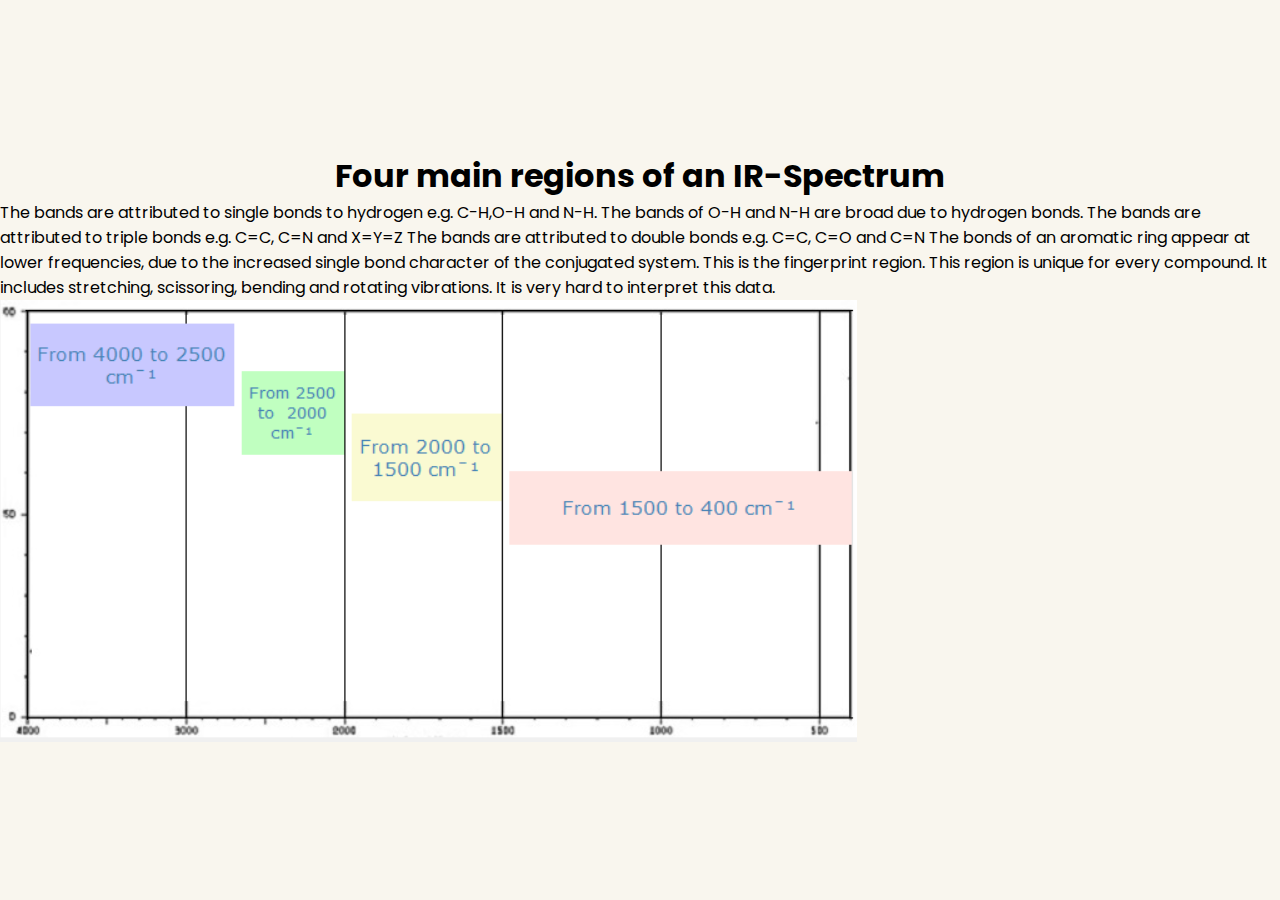
<file: aim.html>
<!DOCTYPE html>
<html lang="en">
<head>
    <meta charset="UTF-8">
    <meta http-equiv="X-UA-Compatible" content="IE=edge">
    <meta name="viewport" content="width=device-width, initial-scale=1.0">
    <link rel="stylesheet" href="css_file.css">
    <title>Aim</title>
</head>
<body>
    <h1 style="text-align: center;">Four main regions of an IR-Spectrum</h1>
<div class="container">
    <a id="area1" class="area11">The bands are attributed to single bonds to hydrogen e.g. C-H,O-H and N-H. The
        bands of O-H and N-H are broad due to hydrogen bonds.</a>
    <a id="area2" class="area22">The bands are attributed to triple bonds e.g. C=C, C=N and X=Y=Z</a>
    <a id="area3" class="area33">The bands are attributed to double bonds e.g. C=C, C=O and C=N The bonds of an
        aromatic ring appear at lower frequencies, due to the increased single bond character of the conjugated
        system.</a>
    <a id="area4" class="area44">
        This is the fingerprint region. This region is unique for every compound. It includes stretching,
        scissoring, bending and rotating vibrations. It is very hard to interpret this data.</a>
    <img src="icons/ir_regions.png" class="image"></img>
</div>
</body>
</html>
</file>
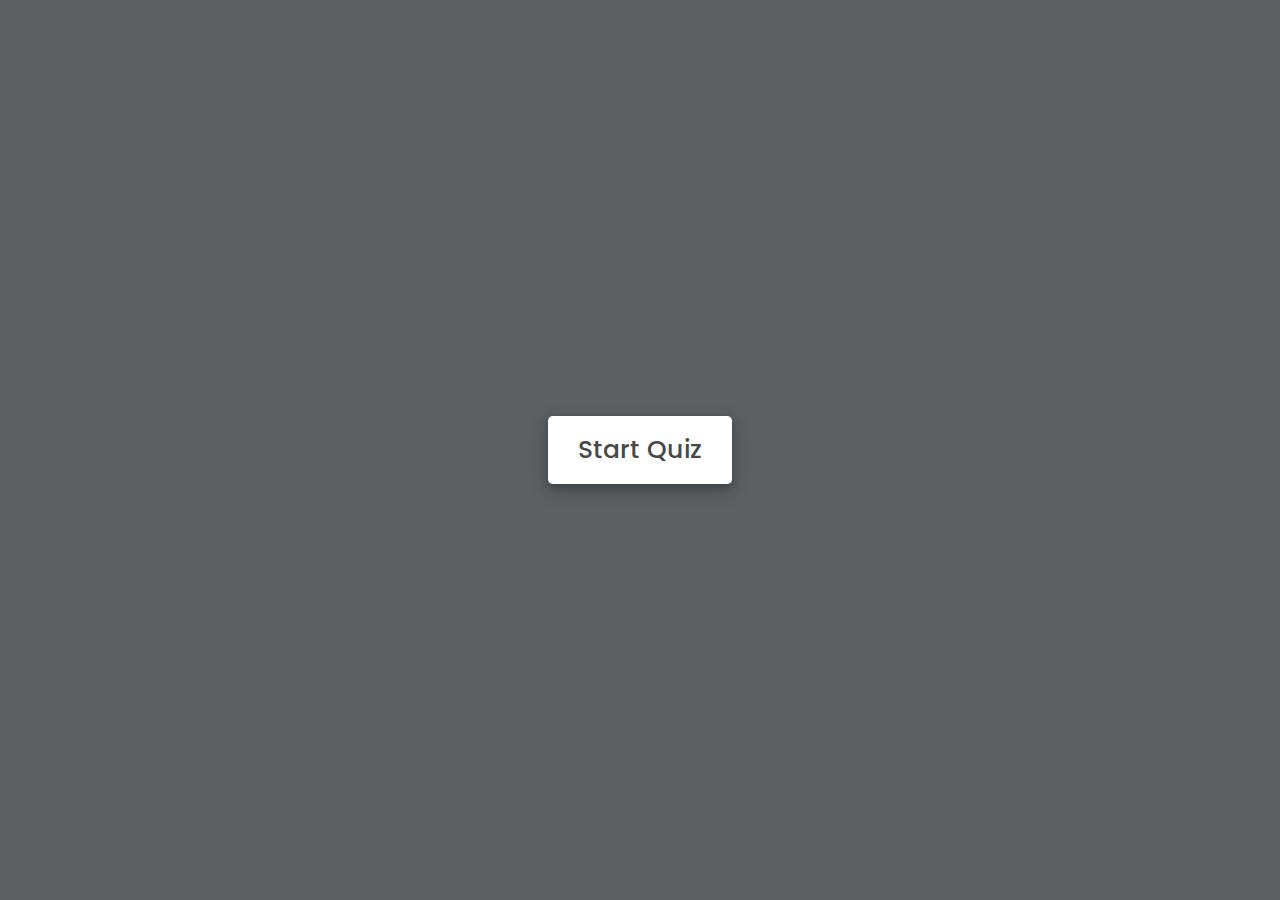
<file: easy.html>
<!DOCTYPE html>
<!-- Created By CodingNepal - www.codingnepalweb.com -->
<!DOCTYPE html>
<html lang="en">

<head>
    <meta charset="UTF-8">
    <meta name="viewport" content="width=device-width, initial-scale=1.0">
    <!-- <title>Awesome Quiz App | CodingNepal</title> -->
    <link rel="stylesheet" href="style1.css">
    <!-- FontAweome CDN Link for Icons -->
    <link rel="stylesheet" href="https://cdnjs.cloudflare.com/ajax/libs/font-awesome/5.15.3/css/all.min.css"/>
    <!-- <script src="https://kit.fontawesome.com/a076d05399.js"></script> -->
</head>

<body>
    <!-- start Quiz button -->
    <div class="start_btn"><button>Start Quiz</button></div>

    <!-- Info Box -->
    <div class="info_box">
        <div class="info-title"><span>Some Rules of this Quiz</span></div>
        <div class="info-list">
            <div class="info">1. You will have only <span>15 seconds</span> per each question.</div>
            <div class="info">2. Once you select your answer, it can't be undone.</div>
            <div class="info">3. You can't select any option once time goes off.</div>
            <div class="info">4. You can't exit from the Quiz while you're playing.</div>
            <div class="info">5. You'll get points on the basis of your correct answers.</div>
        </div>
        <div class="buttons">
            <button class="quit">Exit Quiz</button>
            <button class="restart">Continue</button>
        </div>
    </div>

    <!-- Quiz Box -->
    <div class="quiz_box">
        <header>
            <div class="title">Awesome Quiz Application</div>
            <div class="timer">
                <div class="time_left_txt">Time Left</div>
                <div class="timer_sec">15</div>
            </div>
            <div class="time_line"></div>
        </header>
        <section>
            <div class="que_text">
                <!-- Here I've inserted question from JavaScript -->
            </div>
            <div class="option_list">
                <!-- Here I've inserted options from JavaScript -->
            </div>
        </section>

        <!-- footer of Quiz Box -->
        <footer>
            <div class="total_que">
                <!-- Here I've inserted Question Count Number from JavaScript -->
            </div>
            <button class="next_btn">Next Que</button>
        </footer>
    </div>

    <!-- Result Box -->
    <div class="result_box">
        <div class="icon">
            <i class="fas fa-crown"></i>
        </div>
        <div class="complete_text">You've completed the Quiz!</div>
        <div class="score_text">
            <!-- Here I've inserted Score Result from JavaScript -->
        </div>
        <div class="buttons">
            <button class="restart">Replay Quiz</button>
            <a href="index1.php"><button class="quit">Quit Quiz</button></a>
        </div>
    </div>

    <!-- Inside this JavaScript file I've inserted Questions and Options only -->
    <script src="easy.js"></script>

    <!-- Inside this JavaScript file I've coded all Quiz Codes -->
    <script src="script.js"></script>

</body>

</html>

</html>
</file>
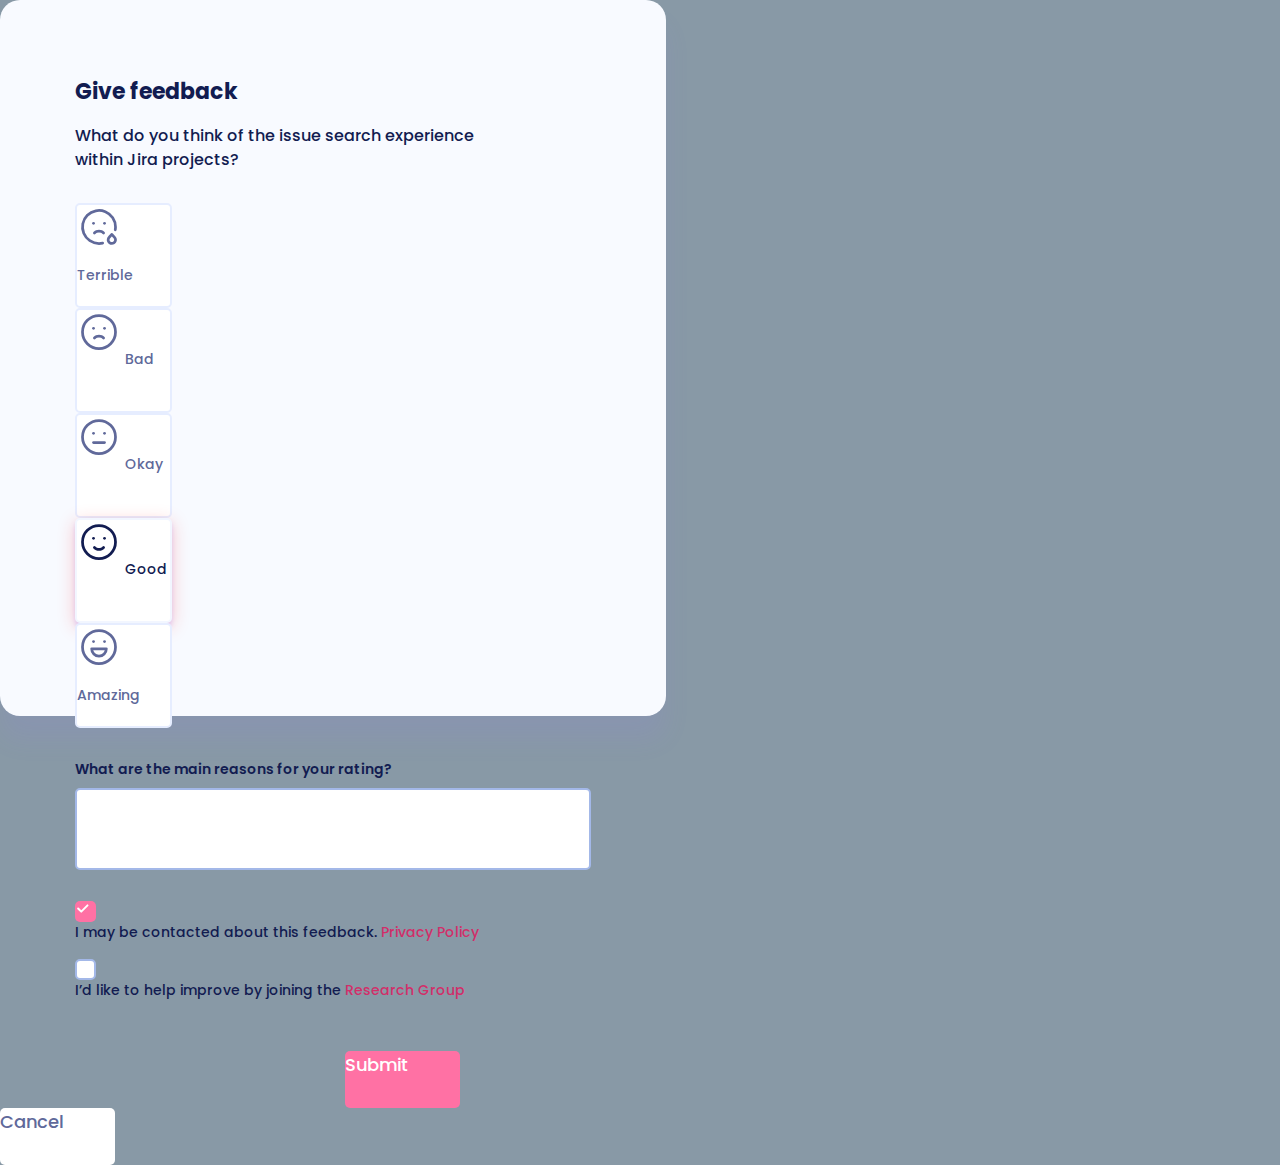
<file: feedback.html>
<!DOCTYPE html>
<html lang="en">

<head>
  <meta charset="UTF-8">
  <meta http-equiv="X-UA-Compatible" content="IE=edge">
  <meta name="viewport" content="width=device-width, initial-scale=1.0">
  <link href="https://fonts.googleapis.com/css?family=Poppins" rel="stylesheet" />
  <title>Give Feedback</title>
  <style>
    :root {
  --accent-col: #ff71a5;
  --link-col: #d22e69;
  --text-col: #121c51;
}

*,
*::before,
*::after {
  box-sizing: border-box;
  color: var(--text-col);
  font-family: "Poppins";
}

@mixin center-content {
  display: flex;
  justify-content: center;
  align-items: center;
}

@mixin direction-row {
  display: flex;
  flex-direction: row;
}

body {
  
  background: #8899a6;
  
  margin: 0;
  padding: 0;
}

.wrapper {
  
  @include center-content();
  height: 100vh;
}

.card {
  
  width: 666.22px;
  height: 716px;
  
  background: #f8faff;
  box-shadow: 0px 24px 25px rgba(150, 113, 255, 0.1);
  border-radius: 20px;
}

.title {
  
  font-weight: 700;
  font-size: 22px;
  
  padding: 75px 0px 16px 75px;
}

.description {
  
  font-weight: 500;
  font-size: 16px;
  line-height: 24px;
  
  padding: 0px 0px 31px 75px;
}

.rating {
  
  padding-left: 75px;
  ul {
    
    @include direction-row();
    padding: 0;
    margin: 0;
    gap: 10px;
    
    list-style-type: none;
  }

  li {
    
    @include center-content();
    flex-direction: column;
    
    color: #60699a;
    font-size: 14px;
    font-weight: 500;
    
    width: 96.84px;
    height: 105px;
    
    background: #ffffff;
    border: 2px solid #e6edff;
    border-radius: 5px;

    svg {
      
      margin-bottom: 10px;
    }
  }
}

#selected {
  
  color: #121c51;
  
  background: #ffffff;
  border: 2px solid #f2f6ff;
  box-shadow: 0px 4px 4px rgba(164, 121, 255, 0.25),
    0px 4px 17px rgba(255, 40, 40, 0.25);
  border-radius: 5px;
}

.feedback-title {
  
  padding: 31px 0px 8px 75px;
  
  font-size: 14px;
  font-weight: 600;
}

.box {
  
  background: #ffffff;
  border: 2px solid #a3b8e8;
  border-radius: 5px;
  
  width: 516px;
  height: 82px;
  
  margin: 0px 0px 31px 75px;
}

.user-options {
  
  padding-left: 75px;
  
  font-weight: 500;
  font-size: 14px;

  a {
    
    color: var(--link-col);
    text-decoration: none;
  }
}

.privacy-policy {
  
  padding-bottom: 16px;
}

.privacy-policy,
.research-group {
  
  @include direction-row();
}

.checkbox {
  
  background: #ffffff;
  border: 2px solid #a3b8e8;
  border-radius: 5px;
  
  width: 21px;
  height: 21px;
  
  margin-right: 10px;
}

#ticked {
  
  @include center-content();
  
  background: #ff71a4;
  border: none;
}

.cta {
  
  @include direction-row();
  gap: 16px;
  padding-top: 50px;
}

.submit,
.cancel {
  
  @include center-content();
}

.submit {
  
  margin-left: 345px;
  
  width: 115px;
  height: 57px;
  
  background: linear-gradient(103.75deg, #ff71a4 0%, #ff71a4 100%);
  border-radius: 5px;
  
  color: white;
  font-size: 18px;
  font-weight: 500;
}

.cancel {
  
  width: 115px;
  height: 57px;
  
  background: #ffffff;
  border-radius: 5px;
  
  color: #60699a;
  font-size: 18px;
  font-weight: 500;
}

.checkbox:hover{
  cursor: pointer;
}

.rating li:hover, .submit:hover, .cancel:hover{
  cursor: pointer;
  opacity: 0.8;
}

.box:hover{
  cursor: text;
}
  </style>
</head>

<body>
  <div class="wrapper">
    <div class="card">
      <div class="title">Give feedback</div>
      <div class="description">What do you think of the issue search experience <br> within Jira projects?</div>
      <div class="rating">
        <ul>
          <li><svg width="44" height="44" viewBox="0 0 44 44" fill="none" xmlns="http://www.w3.org/2000/svg">
              <g clip-path="url(#clip0_2_33)">
                <path d="M16.5 18.3333H16.5183" stroke="#60699A" stroke-width="2.75" stroke-linecap="round" stroke-linejoin="round" />
                <path d="M27.5 18.3333H27.5183" stroke="#60699A" stroke-width="2.75" stroke-linecap="round" stroke-linejoin="round" />
                <path d="M17.4167 27.9583C18.0141 27.3486 18.7272 26.8642 19.5142 26.5335C20.3012 26.2028 21.1463 26.0324 22 26.0324C22.8537 26.0324 23.6988 26.2028 24.4858 26.5335C25.2728 26.8642 25.9859 27.3486 26.5833 27.9583" stroke="#60699A" stroke-width="2.75" stroke-linecap="round" stroke-linejoin="round" />
                <path d="M32.2043 32.2777C31.7043 32.7922 31.3661 33.4422 31.2318 34.147C31.0976 34.8519 31.173 35.5806 31.4489 36.243C31.7248 36.9053 32.1889 37.4722 32.7838 37.8733C33.3788 38.2745 34.0783 38.4922 34.7958 38.4997C35.5132 38.5071 36.2171 38.3039 36.8202 37.9151C37.4233 37.5264 37.8991 36.9693 38.1886 36.3128C38.4782 35.6562 38.5687 34.9292 38.4491 34.2217C38.3294 33.5143 38.0048 32.8575 37.5155 32.3327L34.8333 29.3333L32.2043 32.2777V32.2777Z" stroke="#60699A" stroke-width="2.75" stroke-linecap="round" stroke-linejoin="round" />
                <path d="M38.2525 24.7812C38.414 23.8629 38.4968 22.9324 38.5 22C38.5 18.7366 37.5323 15.5465 35.7193 12.8331C33.9062 10.1197 31.3293 8.00484 28.3143 6.756C25.2993 5.50715 21.9817 5.18039 18.781 5.81705C15.5803 6.45371 12.6403 8.02518 10.3327 10.3327C8.02518 12.6403 6.45371 15.5803 5.81705 18.781C5.18039 21.9817 5.50715 25.2993 6.756 28.3143C8.00484 31.3293 10.1197 33.9062 12.8331 35.7193C15.5465 37.5323 18.7366 38.5 22 38.5C23.265 38.5 24.4933 38.3607 25.6667 38.093" stroke="#60699A" stroke-width="2.75" stroke-linecap="round" stroke-linejoin="round" />
              </g>
              <defs>
                <clipPath id="clip0_2_33">
                  <rect width="44" height="44" fill="white" />
                </clipPath>
              </defs>
            </svg>
            Terrible</li>
          <li><svg width="44" height="44" viewBox="0 0 44 44" fill="none" xmlns="http://www.w3.org/2000/svg">
              <g clip-path="url(#clip0_2_89)">
                <path d="M22 38.5C31.1127 38.5 38.5 31.1127 38.5 22C38.5 12.8873 31.1127 5.5 22 5.5C12.8873 5.5 5.5 12.8873 5.5 22C5.5 31.1127 12.8873 38.5 22 38.5Z" stroke="#60699A" stroke-width="2.75" stroke-linecap="round" stroke-linejoin="round" />
                <path d="M16.5 18.3333H16.5183" stroke="#60699A" stroke-width="2.75" stroke-linecap="round" stroke-linejoin="round" />
                <path d="M27.5 18.3333H27.5183" stroke="#60699A" stroke-width="2.75" stroke-linecap="round" stroke-linejoin="round" />
                <path d="M17.4167 27.9583C18.0141 27.3486 18.7272 26.8642 19.5142 26.5335C20.3012 26.2028 21.1463 26.0324 22 26.0324C22.8537 26.0324 23.6987 26.2028 24.4858 26.5335C25.2728 26.8642 25.9859 27.3486 26.5833 27.9583" stroke="#60699A" stroke-width="2.75" stroke-linecap="round" stroke-linejoin="round" />
              </g>
              <defs>
                <clipPath id="clip0_2_89">
                  <rect width="44" height="44" fill="white" />
                </clipPath>
              </defs>
            </svg>
            Bad</li>
          <li><svg width="44" height="44" viewBox="0 0 44 44" fill="none" xmlns="http://www.w3.org/2000/svg">
              <g clip-path="url(#clip0_2_95)">
                <path d="M22 38.5C31.1127 38.5 38.5 31.1127 38.5 22C38.5 12.8873 31.1127 5.5 22 5.5C12.8873 5.5 5.5 12.8873 5.5 22C5.5 31.1127 12.8873 38.5 22 38.5Z" stroke="#60699A" stroke-width="2.75" stroke-linecap="round" stroke-linejoin="round" />
                <path d="M16.5 18.3333H16.5183" stroke="#60699A" stroke-width="2.75" stroke-linecap="round" stroke-linejoin="round" />
                <path d="M27.5 18.3333H27.5183" stroke="#60699A" stroke-width="2.75" stroke-linecap="round" stroke-linejoin="round" />
                <path d="M16.5 27.5H27.5" stroke="#60699A" stroke-width="2.75" stroke-linecap="round" stroke-linejoin="round" />
              </g>
              <defs>
                <clipPath id="clip0_2_95">
                  <rect width="44" height="44" fill="white" />
                </clipPath>
              </defs>
            </svg>
            Okay</li>
          <li id="selected"><svg width="44" height="44" viewBox="0 0 44 44" fill="none" xmlns="http://www.w3.org/2000/svg">
              <g clip-path="url(#clip0_2_101)">
                <path d="M22 38.5C31.1127 38.5 38.5 31.1127 38.5 22C38.5 12.8873 31.1127 5.5 22 5.5C12.8873 5.5 5.5 12.8873 5.5 22C5.5 31.1127 12.8873 38.5 22 38.5Z" stroke="#121C51" stroke-width="2.75" stroke-linecap="round" stroke-linejoin="round" />
                <path d="M16.5 18.3333H16.5183" stroke="#121C51" stroke-width="2.75" stroke-linecap="round" stroke-linejoin="round" />
                <path d="M27.5 18.3333H27.5183" stroke="#121C51" stroke-width="2.75" stroke-linecap="round" stroke-linejoin="round" />
                <path d="M17.4167 27.5C18.0141 28.1098 18.7272 28.5942 19.5142 28.9249C20.3012 29.2556 21.1463 29.4259 22 29.4259C22.8537 29.4259 23.6987 29.2556 24.4858 28.9249C25.2728 28.5942 25.9859 28.1098 26.5833 27.5" stroke="#121C51" stroke-width="2.75" stroke-linecap="round" stroke-linejoin="round" />
              </g>
              <defs>
                <clipPath id="clip0_2_101">
                  <rect width="44" height="44" fill="white" />
                </clipPath>
              </defs>
            </svg>
            Good</li>
          <li><svg width="44" height="44" viewBox="0 0 44 44" fill="none" xmlns="http://www.w3.org/2000/svg">
              <g clip-path="url(#clip0_2_107)">
                <path d="M22 38.5C31.1127 38.5 38.5 31.1127 38.5 22C38.5 12.8873 31.1127 5.5 22 5.5C12.8873 5.5 5.5 12.8873 5.5 22C5.5 31.1127 12.8873 38.5 22 38.5Z" stroke="#60699A" stroke-width="2.75" stroke-linecap="round" stroke-linejoin="round" />
                <path d="M16.5 16.5H16.5183" stroke="#60699A" stroke-width="2.75" stroke-linecap="round" stroke-linejoin="round" />
                <path d="M27.5 16.5H27.5183" stroke="#60699A" stroke-width="2.75" stroke-linecap="round" stroke-linejoin="round" />
                <path d="M29.3334 23.8333H14.6667M14.6667 23.8333C14.6667 25.7783 15.4393 27.6435 16.8146 29.0188C18.1898 30.3941 20.0551 31.1667 22 31.1667C23.9449 31.1667 25.8102 30.3941 27.1855 29.0188C28.5607 27.6435 29.3334 25.7783 29.3334 23.8333H14.6667Z" stroke="#60699A" stroke-width="2.75" stroke-linecap="round" stroke-linejoin="round" />
              </g>
              <defs>
                <clipPath id="clip0_2_107">
                  <rect width="44" height="44" fill="white" />
                </clipPath>
              </defs>
            </svg>
            Amazing</li>
        </ul>
      </div>
      <div class="feedback-box">
        <div class="feedback-title">What are the main reasons for your rating?</div>
        <div class="box"></div>
      </div>
      <div class="user-options">
        <div class="privacy-policy">
          <div class="checkbox" id="ticked"><svg width="15" height="15" viewBox="0 0 15 15" fill="none" xmlns="http://www.w3.org/2000/svg">
              <g clip-path="url(#clip0_2_121)">
                <path d="M3.125 7.5L6.25 10.625L12.5 4.375" stroke="white" stroke-width="2" stroke-linecap="round" stroke-linejoin="round" />
              </g>
              <defs>
                <clipPath id="clip0_2_121">
                  <rect width="15" height="15" fill="white" />
                </clipPath>
              </defs>
            </svg>
          </div>
          <div class="policy-agreement">I may be contacted about this feedback. <a href="#">Privacy Policy</a></div>
        </div>
        <div class="research-group">
          <div class="checkbox"></div>
          <div class="research-improvements">I’d like to help improve by joining the <a href="#">Research Group</a></div>
        </div>
      </div>
      <div class="cta">
        <div class="submit">Submit</div>
        <div class="cancel">Cancel</div>
      </div>
    </div>
  </div>
</body>

</html>
</file>
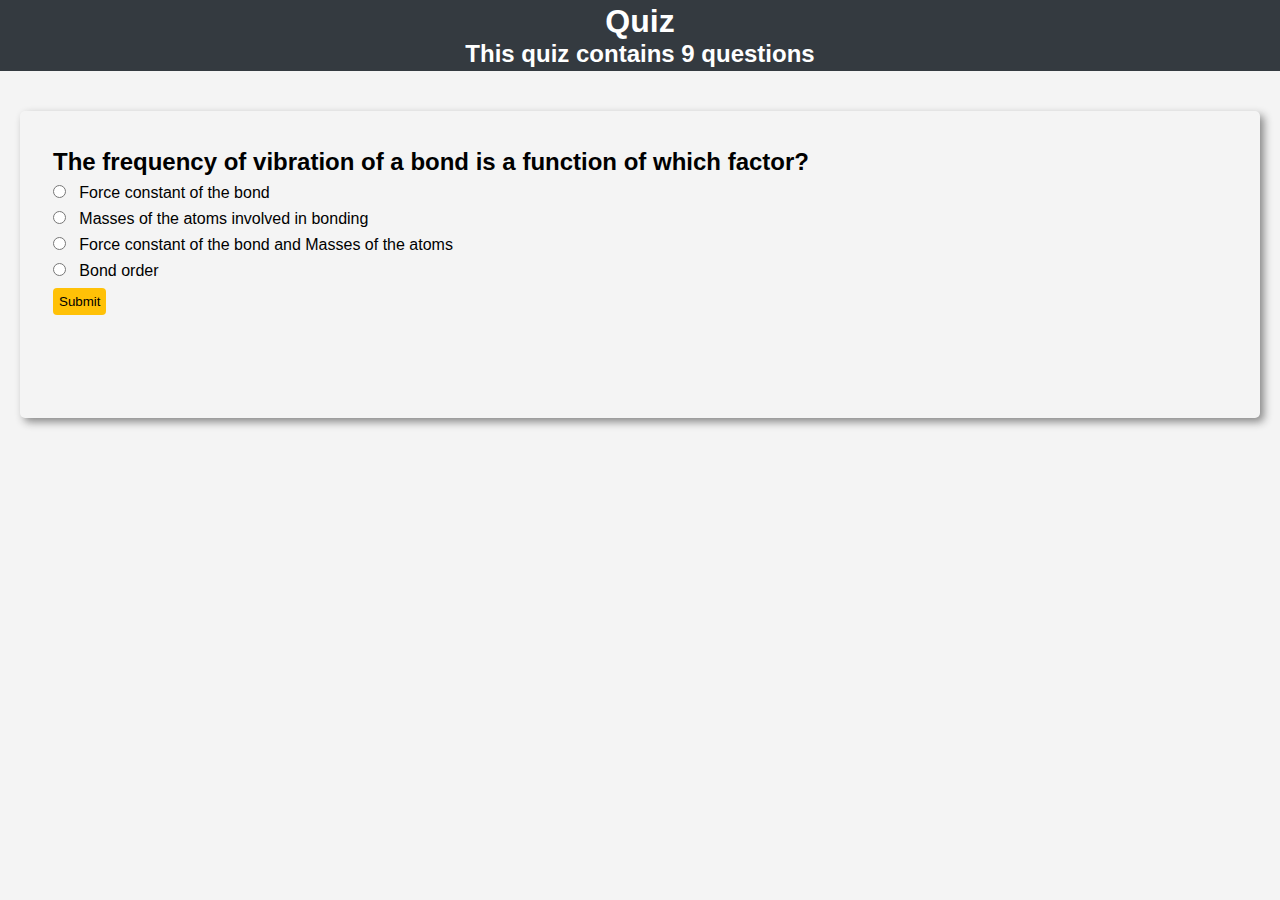
<file: quiz.html>
<html>
    <head>
        <style>
            tr,td,span{
                text-align:left;
            }
            </style>
    </head>
    <body bgcolor="#f4f4f4">
   <script type="text/javascript" src="quiz.js" defer=""></script>
   <link rel="stylesheet" type="text/css" href="quiz.css">
   <div align="center" style="background-color:#343a40; color:white;" id="header">
      <h1 id="title" >Quiz</h1> 
      <div class="rform">
          
      </div>
      <h2> This quiz contains 9 questions</h2>
   </div> 
   
   <div class="ostyle">
   <div style="display:block" id='t1'> 
           <table border="0">
               <tr><td colspan="3"><h2 id="ques"></h2></td></tr>    
     <tr ><td><input type="radio" id="o1"  name='radiobutton'><span>&nbsp &nbsp</span><span id="o11"></span></td><td style="padding-bottom: 3px; padding-top: 3px;"></td></tr>
     <tr><td><input type="radio" id="o2" name='radiobutton'><span>&nbsp &nbsp</span><span id="o22"></span></td><td style="padding-bottom: 3px; padding-top: 3px;"></td></tr>
     <tr><td><input type="radio" id="o3" name='radiobutton'><span>&nbsp &nbsp</span><span id="o33"></span></td><td  style="padding-bottom: 3px; padding-top: 3px;"></td></tr>
     <tr><td><input type="radio" id="o4" name='radiobutton'><span>&nbsp &nbsp</span><span id="o44"></span></td><td  style="padding-bottom: 3px; padding-top: 3px;"></td></tr>
  <tr><td colspan="3"> <input type="submit" value="Submit" style="display:block;" onclick="check()"  id="submit" class="btn btn-warning"></td></tr>
  <tr><td colspan="3"><p style="display:none;color:green;" id="correct">Correct<p></td></tr>
    

          <tr><td colspan="3"><p style="display:none;color:red;" id="wrong">Wrong<p></td></tr>
            <tr><td colspan="3"><p style="display:none;color:rgb(4, 125, 133);" id="desc"><p></td></tr>
            
            <tr><td colspan="3"><input type="button" value="Next" style="display:none;" id="next" onclick="next1()" class="btn btn-success"></td></tr>
            <tr><td colspan="3"><p style="display:none;" id="demo"><p></td></tr>
                <tr><td colspan="3"><p style="display:none;" id="demoscore"><p></td></tr>
        </table>
   </div>

   <table style="display: none;" id="ta2" >
    <tr><td><span>•&nbsp</span><span id="q1"> </span> <span>&nbsp-&nbsp</span><span id="a1"></span></td></tr>
     <tr><td><span>•&nbsp</span><span id="q2"> </span> <span>&nbsp-&nbsp</span><span id="a2"></span></td></tr>
      <tr><td><span>•&nbsp</span><span id="q3"> </span> <span>&nbsp-&nbsp</span><span id="a3"></span></td></tr>
       <tr><td><span>•&nbsp</span><span id="q4"> </span> <span>&nbsp-&nbsp</span><span id="a4"></span></td></tr>
        <tr><td><span>•&nbsp</span><span id="q5"> </span> <span>&nbsp-&nbsp</span><span id="a5"></span></td></tr>
         <tr><td><span>•&nbsp</span><span id="q6"> </span> <span>&nbsp-&nbsp</span><span id="a6"></span></td></tr>
          <tr><td><span>•&nbsp</span><span id="q7"> </span> <span>&nbsp-&nbsp</span><span id="a7"></span></td></tr>
           <tr><td><span>•&nbsp</span><span id="q8"> </span> <span>&nbsp-&nbsp</span><span id="a8"></span></td></tr>
            <tr><td><span>•&nbsp</span><span id="q9"> </span> <span>&nbsp-&nbsp</span><span id="a9"></span></td></tr>
</table>
<br>
</div>
   <BUTTON id="restart" style="display:none " onclick="re()" class="btn btn-info">Restart</BUTTON>

    </body>
</html>
</file>
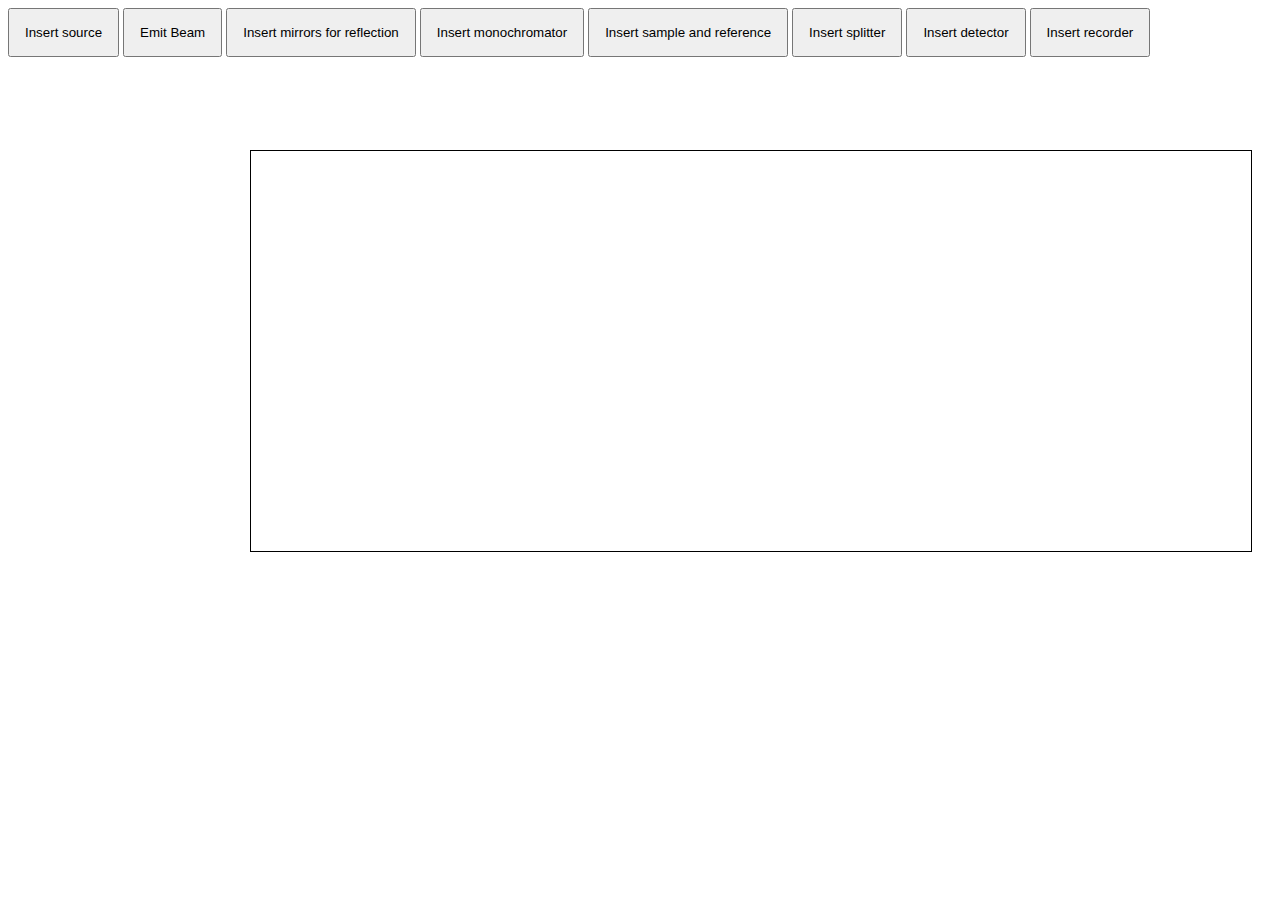
<file: simulation.html>
<?php
include('includes/connect.php');
session_start();
?>
<!DOCTYPE html>
<html lang="en">
<head>
    <meta charset="UTF-8">
    <meta http-equiv="X-UA-Compatible" content="IE=edge">
    <meta name="viewport" content="width=device-width, initial-scale=1.0">
    <title>Document</title>
    <style>
        #myCanvas {
            /* align-content: center; */
            position: absolute;
            /* padding-left: 0%;
            padding-right: 0%;
            margin-left: auto;
            margin-right: auto; */
            top: 150px;
            left: 250px;
            border: 1px solid black;
            }
        
        .but{
            padding: 15px;
            
        }
    </style>
</head>
<body>
    
    <div class="mydiv" style="text-align: center;">
    <canvas id="myCanvas"></canvas>
</div>
    <button id="sourceimage" class="but">Insert source</button>
    <img id="source" src="ir_source.png" alt="" style="display:none" width="100" height="100">
    <button id="drawButton" class="but">Emit Beam</button>
    <button id="mirror" class="but">Insert mirrors for reflection</button>
    <button id="monochromator" class="but">Insert monochromator</button>
    <button id="sample" class="but">Insert sample and reference</button>
    <button id="splitter" class="but">Insert splitter</button>
    <button id="detector" class="but">Insert detector</button>
    <button id="recorder" class="but">Insert recorder</button>

</body>
<script>
    // get references to the button and canvas elements
    const drawButton = document.getElementById("drawButton");
    const canvas = document.getElementById("myCanvas");

    // set the canvas width and height
    canvas.width = 1000;
    canvas.height = 400;

    var c=1;
    // get the canvas context
    const ctx = canvas.getContext("2d");

    sourceimage.addEventListener("click", () => {
        if(c==1)
        {
            // ctx.beginPath();
            // ctx.moveTo(50,100);
            var img = document.getElementById("source");
            
            ctx.drawImage(img,50,130,100,100);
            c=2;
        }
        else
        {
            alert('Incorrect order');
        }
    });

    // add a click event listener to the button
    drawButton.addEventListener("click", () => {
    // draw a line on the canvas
    if(c==2)
    {
        ctx.beginPath();
        ctx.moveTo(150, 170);
        ctx.lineTo(300, 170);
        ctx.stroke();
        ctx.beginPath();
        ctx.moveTo(150, 190);
        ctx.lineTo(300, 190);
        ctx.stroke();
        ctx.beginPath();
        ctx.moveTo(225, 165);
        ctx.lineTo(235, 180);
        ctx.stroke();
        ctx.beginPath();
        ctx.moveTo(235, 180);
        ctx.lineTo(225, 195);
        ctx.stroke();
        ctx.font = "12px Arial";
        ctx.fillText("IR Beam", 210, 210);
        c=3;
    }
    else
    {
        alert('Incorrect order');
    }
    });

    mirror.addEventListener("click", () => {
        if(c==3)
        {
            ctx.beginPath();
            ctx.lineWidth = "4";
            ctx.strokeStyle = "orange";
            ctx.moveTo(305, 165);
            ctx.lineTo(295, 180);
            ctx.stroke();
            ctx.beginPath();
            ctx.moveTo(295, 180);
            ctx.lineTo(305, 195);
            ctx.stroke();
            ctx.font = "12px Arial";
            ctx.fillText("Mirror", 310, 180);
            ctx.beginPath();
            ctx.strokeStyle = "black";
            ctx.lineWidth = "2";
            ctx.moveTo(300, 170);
            ctx.lineTo(300, 70);
            ctx.stroke();
            ctx.beginPath();
            ctx.strokeStyle = "orange";
            ctx.lineWidth = "4";
            ctx.moveTo(290, 80);
            ctx.lineTo(310, 60);
            ctx.stroke();
            ctx.beginPath();
            ctx.strokeStyle = "black";
            ctx.lineWidth = "2";
            ctx.moveTo(300, 70);
            ctx.lineTo(380, 70);
            ctx.stroke();
            ctx.beginPath();
            ctx.moveTo(300, 190);
            ctx.lineTo(300, 290);
            ctx.stroke();
            ctx.beginPath();
            ctx.strokeStyle = "orange";
            ctx.lineWidth = "4";
            ctx.moveTo(290, 280);
            ctx.lineTo(310, 300);
            ctx.stroke();
            ctx.beginPath();
            ctx.strokeStyle = "black";
            ctx.lineWidth = "2";
            ctx.moveTo(300, 290);
            ctx.lineTo(380, 290);
            ctx.stroke();
            c=4;
        }
        else
        {
            alert("Incorrect order");
        }
    });

    monochromator.addEventListener("click", () => {
        if(c==4)
        {
            ctx.beginPath();
            ctx.lineWidth = "3";
            ctx.strokeStyle = "red";
            ctx.rect(380,60,20,240);
            ctx.stroke();
            ctx.font = "12px Arial";
            ctx.fillText("Monochromator", 405, 180);
            c=5;
        }
        else
        {
            alert("Incorrect order");
        }
    });

    sample.addEventListener("click", () => {
        if(c==5)
        {
            ctx.lineWidth = "2";
            ctx.strokeStyle = "black";
            ctx.beginPath();
            ctx.moveTo(400, 70);
            ctx.lineTo(500, 70);
            ctx.stroke();
            ctx.beginPath();
            ctx.moveTo(500, 45);
            ctx.lineTo(500, 100);
            ctx.stroke();
            ctx.beginPath();
            ctx.moveTo(500, 100);
            ctx.lineTo(550, 100);
            ctx.stroke();
            ctx.beginPath();
            ctx.moveTo(550, 100);
            ctx.lineTo(550, 45);
            ctx.stroke();
            ctx.fillStyle = "green";
            ctx.fillRect(500, 55, 50, 45);
            ctx.fillStyle = "black";
            ctx.font = "12px Arial";
            ctx.fillText("Sample", 505, 115);

            ctx.lineWidth = "2";
            ctx.strokeStyle = "black";
            ctx.beginPath();
            ctx.moveTo(400, 290);
            ctx.lineTo(500, 290);
            ctx.stroke();
            ctx.beginPath();
            ctx.moveTo(500, 265);
            ctx.lineTo(500, 320);
            ctx.stroke();
            ctx.beginPath();
            ctx.moveTo(500, 320);
            ctx.lineTo(550, 320);
            ctx.stroke();
            ctx.beginPath();
            ctx.moveTo(550, 320);
            ctx.lineTo(550, 265);
            ctx.stroke();
            ctx.fillStyle = "pink";
            ctx.fillRect(500, 275, 50, 45);
            ctx.fillStyle = "black";
            ctx.font = "12px Arial";
            ctx.fillText("Reference", 498, 335);

            ctx.beginPath();
            ctx.moveTo(550, 70);
            ctx.lineTo(600, 70);
            ctx.stroke();      
            ctx.beginPath();
            ctx.moveTo(550, 290);
            ctx.lineTo(600, 290);
            ctx.stroke();      
            c=6;
        }
        else
        {
            alert('Incorrect order');
        }
    });

    splitter.addEventListener("click", () => {
        if(c==6)
        {
            ctx.beginPath();
            ctx.moveTo(590, 60);
            ctx.lineTo(610, 80);
            ctx.stroke(); 
            ctx.beginPath();
            ctx.moveTo(590, 300);
            ctx.lineTo(610, 280);
            ctx.stroke(); 
            ctx.beginPath();
            ctx.moveTo(600, 290);
            ctx.lineTo(600, 195);
            ctx.stroke(); 
            ctx.beginPath();
            ctx.moveTo(600, 70);
            ctx.lineTo(600, 165);
            ctx.stroke(); 
            ctx.beginPath();
            ctx.moveTo(600, 165);
            ctx.lineTo(680, 165);
            ctx.stroke(); 
            ctx.beginPath();
            ctx.moveTo(600, 195);
            ctx.lineTo(680, 195);
            ctx.stroke(); 

            ctx.lineWidth = "3";
            ctx.strokeStyle = "red";
            ctx.beginPath();
            ctx.moveTo(670, 180);
            ctx.lineTo(700, 210);
            ctx.stroke(); 

            ctx.beginPath();
            ctx.moveTo(670, 180);
            ctx.lineTo(700, 150);
            ctx.stroke(); 

            ctx.beginPath();
            ctx.moveTo(700, 150);
            ctx.lineTo(730, 180);
            ctx.stroke(); 

            ctx.beginPath();
            ctx.moveTo(700, 210);
            ctx.lineTo(730, 180);
            ctx.stroke(); 
            ctx.font = "12px Arial";
            ctx.fillText("Splitter", 680, 225);
            c=7;
        }
        else
        {
            alert("Incorrect order");
        }
    });

    detector.addEventListener("click", () => {
        if(c==7)
        {
            ctx.lineWidth = "2";
            ctx.strokeStyle = "black";
            ctx.beginPath();
            ctx.moveTo(720, 170);
            ctx.lineTo(800, 170);
            ctx.stroke(); 
            ctx.beginPath();
            ctx.moveTo(720, 190);
            ctx.lineTo(800, 190);
            ctx.stroke(); 

            ctx.beginPath();
            ctx.lineWidth = "3";
            ctx.strokeStyle = "brown";
            ctx.rect(800,150,20,60);
            ctx.stroke();
            ctx.font = "12px Arial";
            ctx.fillText("Detector", 790, 225);
            c=8;
        }
        else
        {
            alert("Incorrect order");
        }
    });

    recorder.addEventListener("click", () => {
        if(c==8)
        {
            ctx.lineWidth = "2";
            ctx.strokeStyle = "black";
            ctx.beginPath();
            ctx.moveTo(820, 180);
            ctx.lineTo(870, 180);
            ctx.stroke(); 

            ctx.lineWidth = "3";
            ctx.strokeStyle = "blue";
            ctx.rect(870,140,90,80);
            ctx.stroke();
            ctx.font = "12px Arial";
            ctx.fillText("Recorder", 890, 235);
            c=9;
        }
        else
        {
            alert("Incorrect order");
        }
    });

</script>
</html>
</file>
<file: css_file.css>
/* Google Font Link */
@import url('https://fonts.googleapis.com/css2?family=Poppins:wght@200;300;400;500;600;700&display=swap');
*{
  margin: 0;
  padding: 0;
  box-sizing: border-box;
  font-family: "Poppins" , sans-serif;
}
.sidebar{
  position: fixed;
  left: 0;
  top: 0;
  height: 100%;
  width: 78px;
  background: #11101D;
  padding: 6px 14px;
  z-index: 99;
  transition: all 0.5s ease;
}
.sidebar.open{
  width: 250px;
}
.sidebar .logo-details{
  height: 60px;
  display: flex;
  align-items: center;
  position: relative;
}
.sidebar .logo-details .icon{
  opacity: 0;
  transition: all 0.5s ease;
}
.sidebar .logo-details .logo_name{
  color: #fff;
  font-size: 20px;
  font-weight: 600;
  opacity: 0;
  transition: all 0.5s ease;
}
.sidebar.open .logo-details .icon,
.sidebar.open .logo-details .logo_name{
  opacity: 1;
}
.sidebar .logo-details #btn{
  position: absolute;
  top: 50%;
  right: 0;
  transform: translateY(-50%);
  font-size: 22px;
  transition: all 0.4s ease;
  font-size: 23px;
  text-align: center;
  cursor: pointer;
  transition: all 0.5s ease;
}
.sidebar.open .logo-details #btn{
  text-align: right;
}
.sidebar i{
  color: #fff;
  height: 60px;
  min-width: 50px;
  font-size: 28px;
  text-align: center;
  line-height: 60px;
}
.sidebar .nav-list{
  margin-top: 20px;
  height: 100%;
}
.sidebar li{
  position: relative;
  margin: 8px 0;
  list-style: none;
}
.sidebar li .tooltip{
  position: absolute;
  top: -20px;
  left: calc(100% + 15px);
  z-index: 3;
  background: #fff;
  box-shadow: 0 5px 10px rgba(0, 0, 0, 0.3);
  padding: 6px 12px;
  border-radius: 4px;
  font-size: 15px;
  font-weight: 400;
  opacity: 0;
  white-space: nowrap;
  pointer-events: none;
  transition: 0s;
}
.sidebar li:hover .tooltip{
  opacity: 1;
  pointer-events: auto;
  transition: all 0.4s ease;
  top: 50%;
  transform: translateY(-50%);
}
.sidebar.open li .tooltip{
  display: none;
}
.sidebar input{
  font-size: 15px;
  color: #FFF;
  font-weight: 400;
  outline: none;
  height: 50px;
  width: 100%;
  width: 50px;
  border: none;
  border-radius: 12px;
  transition: all 0.5s ease;
  background: #1d1b31;
}
.sidebar.open input{
  padding: 0 20px 0 50px;
  width: 100%;
}
.sidebar .bx-search{
  position: absolute;
  top: 50%;
  left: 0;
  transform: translateY(-50%);
  font-size: 22px;
  background: #1d1b31;
  color: #FFF;
}
.sidebar.open .bx-search:hover{
  background: #1d1b31;
  color: #FFF;
}
.sidebar .bx-search:hover{
  background: #FFF;
  color: #11101d;
}
.sidebar li a{
  display: flex;
  height: 100%;
  width: 100%;
  border-radius: 12px;
  align-items: center;
  text-decoration: none;
  transition: all 0.4s ease;
  background: #11101D;
}
.sidebar li a:hover{
  background: #FFF;
}
.sidebar li a .links_name{
  color: #fff;
  font-size: 15px;
  font-weight: 400;
  white-space: nowrap;
  opacity: 0;
  pointer-events: none;
  transition: 0.4s;
}
.sidebar.open li a .links_name{
  opacity: 1;
  pointer-events: auto;
}
.sidebar li a:hover .links_name,
.sidebar li a:hover i{
  transition: all 0.5s ease;
  color: #11101D;
}
.sidebar li i{
  height: 50px;
  line-height: 50px;
  font-size: 18px;
  border-radius: 12px;
}
.sidebar li.profile{
  position: fixed;
  height: 60px;
  width: 78px;
  left: 0;
  bottom: -8px;
  padding: 10px 14px;
  background: #1d1b31;
  transition: all 0.5s ease;
  overflow: hidden;
}
.sidebar.open li.profile{
  width: 250px;
}
.sidebar li .profile-details{
  display: flex;
  align-items: center;
  flex-wrap: nowrap;
}
.sidebar li img{
  height: 45px;
  width: 45px;
  object-fit: cover;
  border-radius: 6px;
  margin-right: 10px;
}
.sidebar li.profile .name,
.sidebar li.profile .job{
  font-size: 15px;
  font-weight: 400;
  color: #fff;
  white-space: nowrap;
}
.sidebar li.profile .job{
  font-size: 12px;
}
.sidebar .profile #log_out{
  position: absolute;
  top: 50%;
  right: 0;
  transform: translateY(-50%);
  background: #1d1b31;
  width: 100%;
  height: 60px;
  line-height: 60px;
  border-radius: 0px;
  transition: all 0.5s ease;
}
.sidebar.open .profile #log_out{
  width: 50px;
  background: none;
}
.home-section{
  position: relative;
  /* background: #F9F6EE; */
  min-height: 100vh;
  top: 0;
  left: 78px;
  width: calc(100% - 78px);
  transition: all 0.5s ease;
  z-index: 2;
}
.sidebar.open ~ .home-section{
  left: 250px;
  width: calc(100% - 250px);
}
.home-section .text{
  display: inline-block;
  color: #11101d;
  font-size: 25px;
  font-weight: 500;
  margin: 18px
}
@media (max-width: 420px) {
  .sidebar li .tooltip{
    display: none;
  }
}

.thr {
  display: none;

}


/*--------------------------- radio button css --------------------------------*/

@import url("https://fonts.googleapis.com/css2?family=Roboto:wght@300;400;500&display=swap");

* {
  margin: 0;
  padding: 0;
}

body {
  background: #F9F6EE;
  height: 100vh;
  display: -webkit-box;
  display: -ms-flexbox;
  display: flex;
  -webkit-box-orient: vertical;
  -webkit-box-direction: normal;
  -ms-flex-direction: column;
  flex-direction: column;
  -webkit-box-pack: center;
  -ms-flex-pack: center;
  justify-content: center;
  -webkit-box-align: center;
  -ms-flex-align: center;
  align-items: center;
  font-family: "Roboto", sans-serif;
}

.plans {
  display: -webkit-box;
  display: -ms-flexbox;
  display:flexbox;
  -webkit-box-pack: justify;
  -ms-flex-pack: justify;
  justify-content: space-between;

  /*max-width: 970px;*/
  padding: 15px 15px;
  -webkit-box-sizing: border-box;
  box-sizing: border-box;
  background: #fff;
  border-radius: 20px;
  -webkit-box-shadow: 0px 8px 10px 0px #d8dfeb;
  box-shadow: 0px 8px 10px 0px #d8dfeb;
  -webkit-box-align: center;
  -ms-flex-align: center;
  align-items: center;
  -ms-flex-wrap: wrap;
  flex-wrap: wrap;
}

.plans .plan input[type="radio"] {
  position: absolute;
  opacity: 0;
  
}

.plans .plan {
  cursor: pointer;
  width: 21%;

}

.plans .plan .plan-content {
  
  display: -webkit-box;
  display: -ms-flexbox;
  display: flex;
  padding: 10px;
  -webkit-box-sizing: border-box;
  box-sizing: border-box;
  border: 2px solid #e1e2e7;
  border-radius: 10px;
  -webkit-transition: -webkit-box-shadow 0.4s;
  transition: -webkit-box-shadow 0.4s;
  -o-transition: box-shadow 0.4s;
  transition: box-shadow 0.4s;
  transition: box-shadow 0.4s, -webkit-box-shadow 0.4s;
  position: relative;
}

.plans .plan .plan-content img {
  width: 25%;
  margin-right: 30px;
  /* height: 72px; */
}

.plans .plan .plan-details span {
  margin-bottom: 10px;
  display: block;
  font-size: 16px;
  line-height: 24px;
  color: #252f42;
  
}

.container .title {
  font-size: 20px;
  font-weight: 500;
  -ms-flex-preferred-size: 100%;
  flex-basis: 100%;
  color: #252f42;
  margin-bottom: 20px;
}

.plans .plan .plan-details p {
  color: #646a79;
  font-size: 14px;
  line-height: 18px;
}

.plans .plan .plan-content:hover {
  -webkit-box-shadow: 0px 3px 5px 0px #e8e8e8;
  box-shadow: 0px 3px 5px 0px #e8e8e8;
}

.plans .plan input[type="radio"]:checked + .plan-content:after {
  content: "";
  position: absolute;
  height: 8px;
  width: 8px;
  background: #216fe0;
  right: 20px;
  top: 20px;
  border-radius: 100%;
  border: 3px solid #fff;
  -webkit-box-shadow: 0px 0px 0px 2px #0066ff;
  box-shadow: 0px 0px 0px 2px #0066ff;
}

.plans .plan input[type="radio"]:checked + .plan-content {
  border: 2px solid #216ee0;
  background: #eaf1fe;
  -webkit-transition: ease-in 0.3s;
  -o-transition: ease-in 0.3s;
  transition: ease-in 0.3s;
}

@media screen and (max-width: 991px) {
  .plans {
    margin: 0 20px;
    -webkit-box-orient: vertical;
    -webkit-box-direction: normal;
    -ms-flex-direction: column;
    flex-direction: column;
    -webkit-box-align: start;
    -ms-flex-align: start;
    align-items: flex-start;
    padding: 40px;
  }

  .plans .plan {
    width: 100%;
  }

  .plan.complete-plan {
    margin-top: 20px;
  }

  .plans .plan .plan-content .plan-details {
    width: 70%;
    display: inline-block;
  }

  .plans .plan input[type="radio"]:checked + .plan-content:after {
    top: 45%;
    -webkit-transform: translate(-50%);
    -ms-transform: translate(-50%);
    transform: translate(-50%);
  }
}

@media screen and (max-width: 767px) {
  .plans .plan .plan-content .plan-details {
    width: 60%;
    display: inline-block;
  }
}

@media screen and (max-width: 540px) {
  .plans .plan .plan-content img {
    margin-bottom: 20px;
    height: 56px;
    -webkit-transition: height 0.4s;
    -o-transition: height 0.4s;
    transition: height 0.4s;
  }

  .plans .plan input[type="radio"]:checked + .plan-content:after {
    top: 20px;
    right: 10px;
  }

  .plans .plan .plan-content .plan-details {
    width: 100%;
  }

  .plans .plan .plan-content {
    padding: 20px;
    -webkit-box-orient: vertical;
    -webkit-box-direction: normal;
    -ms-flex-direction: column;
    flex-direction: column;
    -webkit-box-align: baseline;
    -ms-flex-align: baseline;
    align-items: baseline;
  }
}

/* inspiration */
.inspiration {
  font-size: 12px;
  margin-top: 50px;
  position: absolute;
  bottom: 10px;
  font-weight: 300;
}

.inspiration a {
  color: #666;
}
@media screen and (max-width: 767px) {
  /* inspiration */
  .inspiration {
    display: none;
  }
}

.myDiv {
  width: 1050px;
}
.container2 {
  display: block;
}
</file>
<file: style1.css>
/* importing google fonts */
@import url('https://fonts.googleapis.com/css2?family=Poppins:wght@200;300;400;500;600;700&display=swap');
a{
    border: none;
    text-decoration-style: none;
}
* {
    margin: 0;
    padding: 0;
    box-sizing: border-box;
    font-family: 'Poppins', sans-serif;
}

body {
    background: #5c6063;
}

::selection {
    color: #fff;
    background: #666a6f;
}

.start_btn,
.info_box,
.quiz_box,
.result_box {
    position: absolute;
    top: 50%;
    left: 50%;
    transform: translate(-50%, -50%);
    box-shadow: 0 4px 8px 0 rgba(0, 0, 0, 0.2),
        0 6px 20px 0 rgba(0, 0, 0, 0.19);
}

.info_box.activeInfo,
.quiz_box.activeQuiz,
.result_box.activeResult {
    opacity: 1;
    z-index: 5;
    pointer-events: auto;
    transform: translate(-50%, -50%) scale(1);
}

.start_btn button {
    font-size: 25px;
    font-weight: 500;
    color: #484848;
    padding: 15px 30px;
    outline: none;
    border: none;
    border-radius: 5px;
    background: #fff;
    cursor: pointer;
}

.info_box {
    width: 540px;
    background: #fff;
    border-radius: 5px;
    transform: translate(-50%, -50%) scale(0.9);
    opacity: 0;
    pointer-events: none;
    transition: all 0.3s ease;
}

.info_box .info-title {
    height: 60px;
    width: 100%;
    border-bottom: 1px solid lightgrey;
    display: flex;
    align-items: center;
    padding: 0 30px;
    border-radius: 5px 5px 0 0;
    font-size: 20px;
    font-weight: 600;
}

.info_box .info-list {
    padding: 15px 30px;
}

.info_box .info-list .info {
    margin: 5px 0;
    font-size: 17px;
}

.info_box .info-list .info span {
    font-weight: 600;
    color: #80878e;
}

.info_box .buttons {
    height: 60px;
    display: flex;
    align-items: center;
    justify-content: flex-end;
    padding: 0 30px;
    border-top: 1px solid lightgrey;
}

.info_box .buttons button {
    margin: 0 5px;
    height: 40px;
    width: 100px;
    font-size: 16px;
    font-weight: 500;
    cursor: pointer;
    border: none;
    outline: none;
    border-radius: 5px;
    border: 1px solid #757b81;
    transition: all 0.3s ease;
}

.quiz_box {
    width: 550px;
    background: #fff;
    border-radius: 5px;
    transform: translate(-50%, -50%) scale(0.9);
    opacity: 0;
    pointer-events: none;
    transition: all 0.3s ease;
}

.quiz_box header {
    position: relative;
    z-index: 2;
    height: 70px;
    padding: 0 30px;
    background: #fff;
    border-radius: 5px 5px 0 0;
    display: flex;
    align-items: center;
    justify-content: space-between;
    box-shadow: 0px 3px 5px 1px rgba(0, 0, 0, 0.1);
}

.quiz_box header .title {
    font-size: 20px;
    font-weight: 600;
}

.quiz_box header .timer {
    color: #000000;
    background: #cce5ff;
    border: 1px solid #b8daff;
    height: 45px;
    padding: 0 8px;
    border-radius: 5px;
    display: flex;
    align-items: center;
    justify-content: space-between;
    width: 145px;
}

.quiz_box header .timer .time_left_txt {
    font-weight: 400;
    font-size: 17px;
    user-select: none;
}

.quiz_box header .timer .timer_sec {
    font-size: 18px;
    font-weight: 500;
    height: 30px;
    width: 45px;
    color: #fff;
    border-radius: 5px;
    line-height: 30px;
    text-align: center;
    background: #343a40;
    border: 1px solid #343a40;
    user-select: none;
}

.quiz_box header .time_line {
    position: absolute;
    bottom: 0px;
    left: 0px;
    height: 3px;
    background: #000000;
}

section {
    padding: 25px 30px 20px 30px;
    background: #fff;
}

section .que_text {
    font-size: 25px;
    font-weight: 600;
}

section .option_list {
    padding: 20px 0px;
    display: block;
}

section .option_list .option {
    background: aliceblue;
    border: 1px solid #84c5fe;
    border-radius: 5px;
    padding: 8px 15px;
    font-size: 17px;
    margin-bottom: 15px;
    cursor: pointer;
    transition: all 0.3s ease;
    display: flex;
    align-items: center;
    justify-content: space-between;
}

section .option_list .option:last-child {
    margin-bottom: 0px;
}

section .option_list .option:hover {
    color: #60656a;
    background: #cce5ff;
    border: 1px solid #b8daff;
}

section .option_list .option.correct {
    color: #155724;
    background: #d4edda;
    border: 1px solid #c3e6cb;
}

section .option_list .option.incorrect {
    color: #721c24;
    background: #f8d7da;
    border: 1px solid #f5c6cb;
}

section .option_list .option.disabled {
    pointer-events: none;
}

section .option_list .option .icon {
    height: 26px;
    width: 26px;
    border: 2px solid transparent;
    border-radius: 50%;
    text-align: center;
    font-size: 13px;
    pointer-events: none;
    transition: all 0.3s ease;
    line-height: 24px;
}

.option_list .option .icon.tick {
    color: #23903c;
    border-color: #23903c;
    background: #d4edda;
}

.option_list .option .icon.cross {
    color: #a42834;
    background: #f8d7da;
    border-color: #a42834;
}

footer {
    height: 60px;
    padding: 0 30px;
    display: flex;
    align-items: center;
    justify-content: space-between;
    border-top: 1px solid lightgrey;
}

footer .total_que span {
    display: flex;
    user-select: none;
}

footer .total_que span p {
    font-weight: 500;
    padding: 0 5px;
}

footer .total_que span p:first-child {
    padding-left: 0px;
}

footer button {
    height: 40px;
    padding: 0 13px;
    font-size: 18px;
    font-weight: 400;
    cursor: pointer;
    border: none;
    outline: none;
    color: #fff;
    border-radius: 5px;
    background: #6b6e70;
    border: 1px solid #55595d;
    line-height: 10px;
    opacity: 0;
    pointer-events: none;
    transform: scale(0.95);
    transition: all 0.3s ease;
}

footer button:hover {
    background: #313233;
}

footer button.show {
    opacity: 1;
    pointer-events: auto;
    transform: scale(1);
}

.result_box {
    background: #fff;
    border-radius: 5px;
    display: flex;
    padding: 25px 30px;
    width: 450px;
    align-items: center;
    flex-direction: column;
    justify-content: center;
    transform: translate(-50%, -50%) scale(0.9);
    opacity: 0;
    pointer-events: none;
    transition: all 0.3s ease;
}

.result_box .icon {
    font-size: 100px;
    color: #3c3e40;
    margin-bottom: 10px;
}

.result_box .complete_text {
    font-size: 20px;
    font-weight: 500;
}

.result_box .score_text span {
    display: flex;
    margin: 10px 0;
    font-size: 18px;
    font-weight: 500;
}

.result_box .score_text span p {
    padding: 0 4px;
    font-weight: 600;
}

.result_box .buttons {
    display: flex;
    margin: 20px 0;
}

.result_box .buttons button {
    margin: 0 10px;
    height: 45px;
    padding: 0 20px;
    font-size: 18px;
    font-weight: 500;
    cursor: pointer;
    border: none;
    outline: none;
    border-radius: 5px;
    border: 1px solid #595c60;
    transition: all 0.3s ease;
}

.buttons button.restart {
    color: #fff;
    background: #535658;
}

.buttons button.restart:hover {
    background: #313233;
}

.buttons button.quit {
    color: #2b2d2f;
    background: #fff;
}

.buttons button.quit:hover {
    color: #fff;
    background: #3f4244;
}
</file>
<file: quiz.css>
*{
    padding:0px;
    margin: 0px;
    font-family: Helvetica, sans-serif;
    


}
.ostyle{

    margin-top:40px;
    margin-left:20px;
    margin-right:20px;
    padding: 13px;
    border-radius: 5px;
    box-shadow: 4px 4px 8px #888888;
}
#t1{
    padding: 20px;
}
#header{
    padding: 3px;
}
#correct{
    padding: 6px;
    width:min-content;
    border-radius: 3px;
    margin-top: 2px;
    margin-bottom: 4px;
    background-color: #d4edda;
}
#wrong{
    padding: 6px;
    margin-top: 2px;
    margin-bottom: 4px;
    width:min-content;
    border-radius: 3px;
    background-color:#f8d7da;
}
table{
    
    border-collapse: collapse;
}
#next{
    padding: 6px;
    width:min-content;
    border-radius: 4px;
    background-color:#29a846;
    text-decoration: none;
    color: white;
    border: none;
}
#submit{
    padding: 6px;
    width:min-content;
    border-radius: 4px;
    background-color:#ffc107;
    text-decoration: none;
    color: black;
    border: none;
}
#restart{
    padding: 6px;
    margin-left:20px;
    margin-top:13px;
    width:min-content;
    border-radius: 4px;
    background-color:#17a2b8;
    text-decoration: none;
    color: white;
    border: none;
}
td{
    padding-top: 4px;
    padding-bottom: 4px;
    
}
#a1, #a2, #a3, #a4, #a5, #a6, #a7, #a8, #a9{
    width:min-content;
    padding: 3px;
    border-radius: 4px;
    background-color:#29a846;
    color: white;
    border: none;
}
</file>
